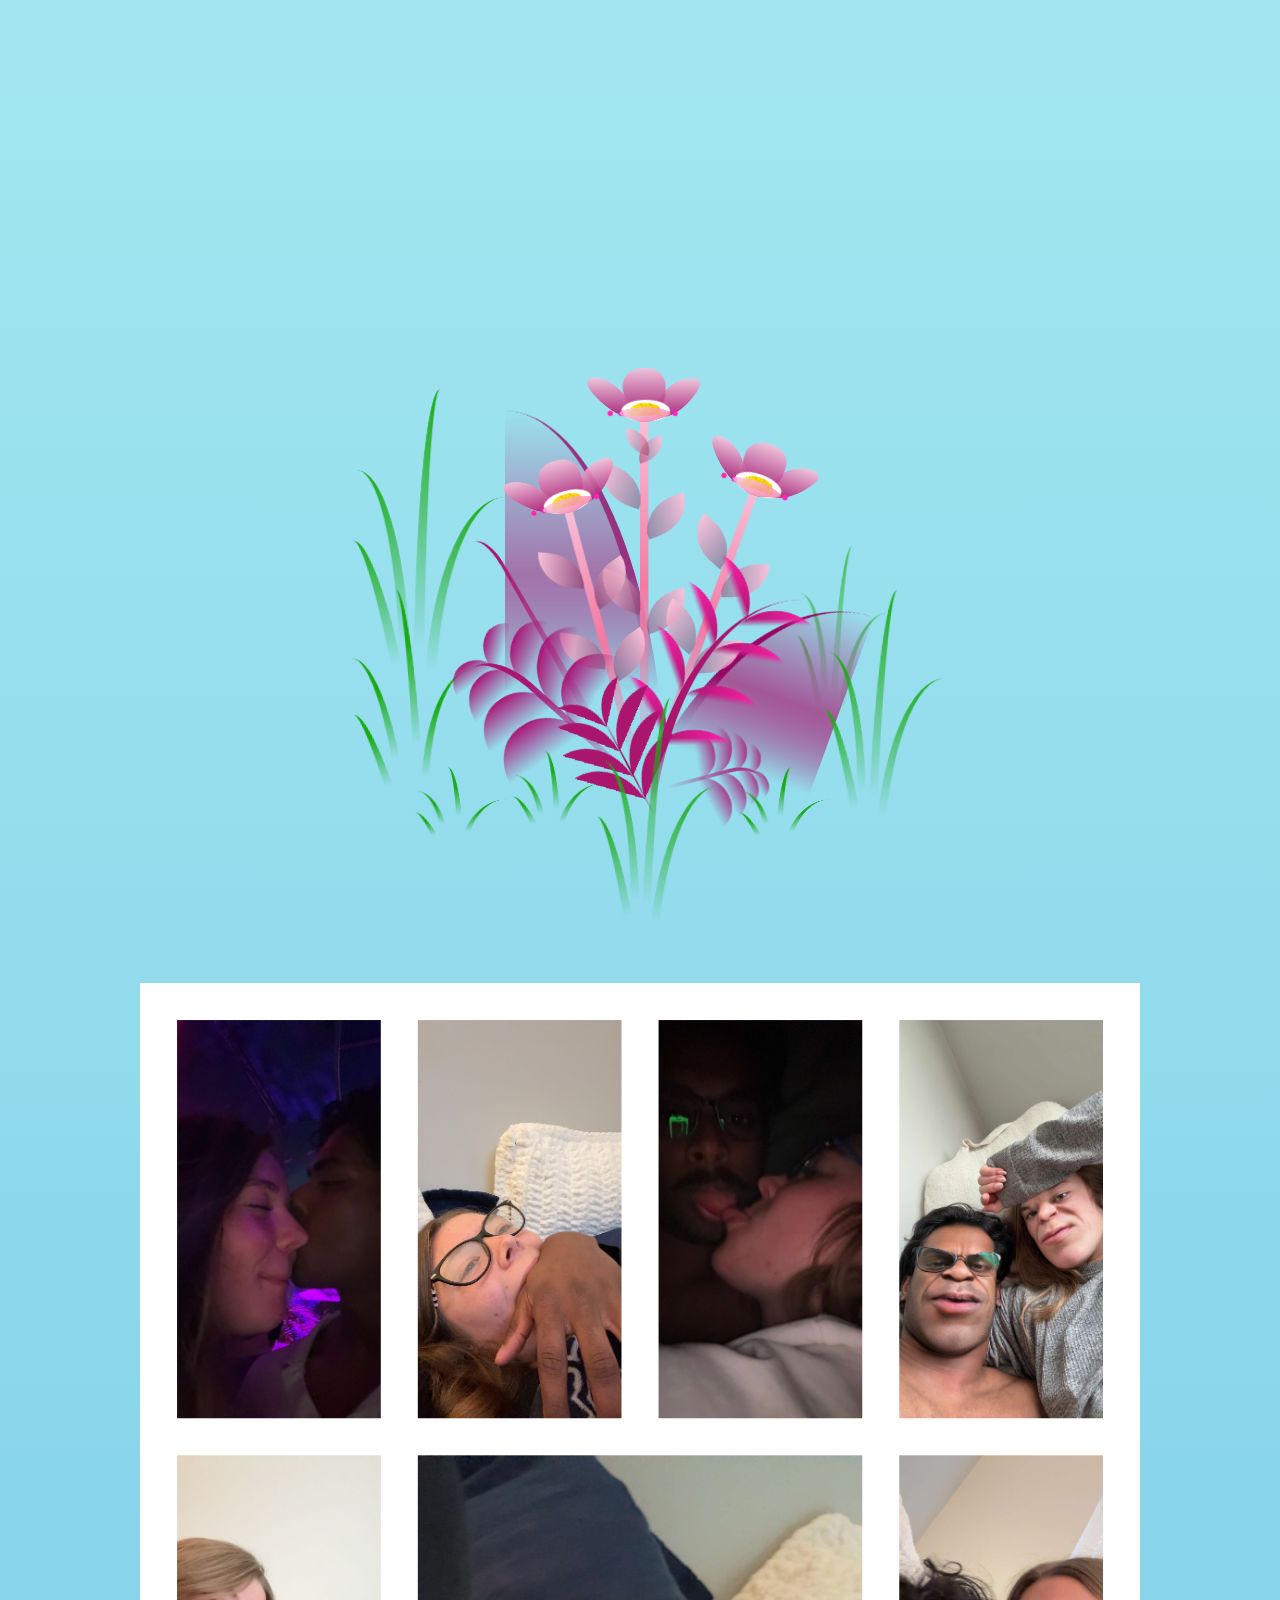
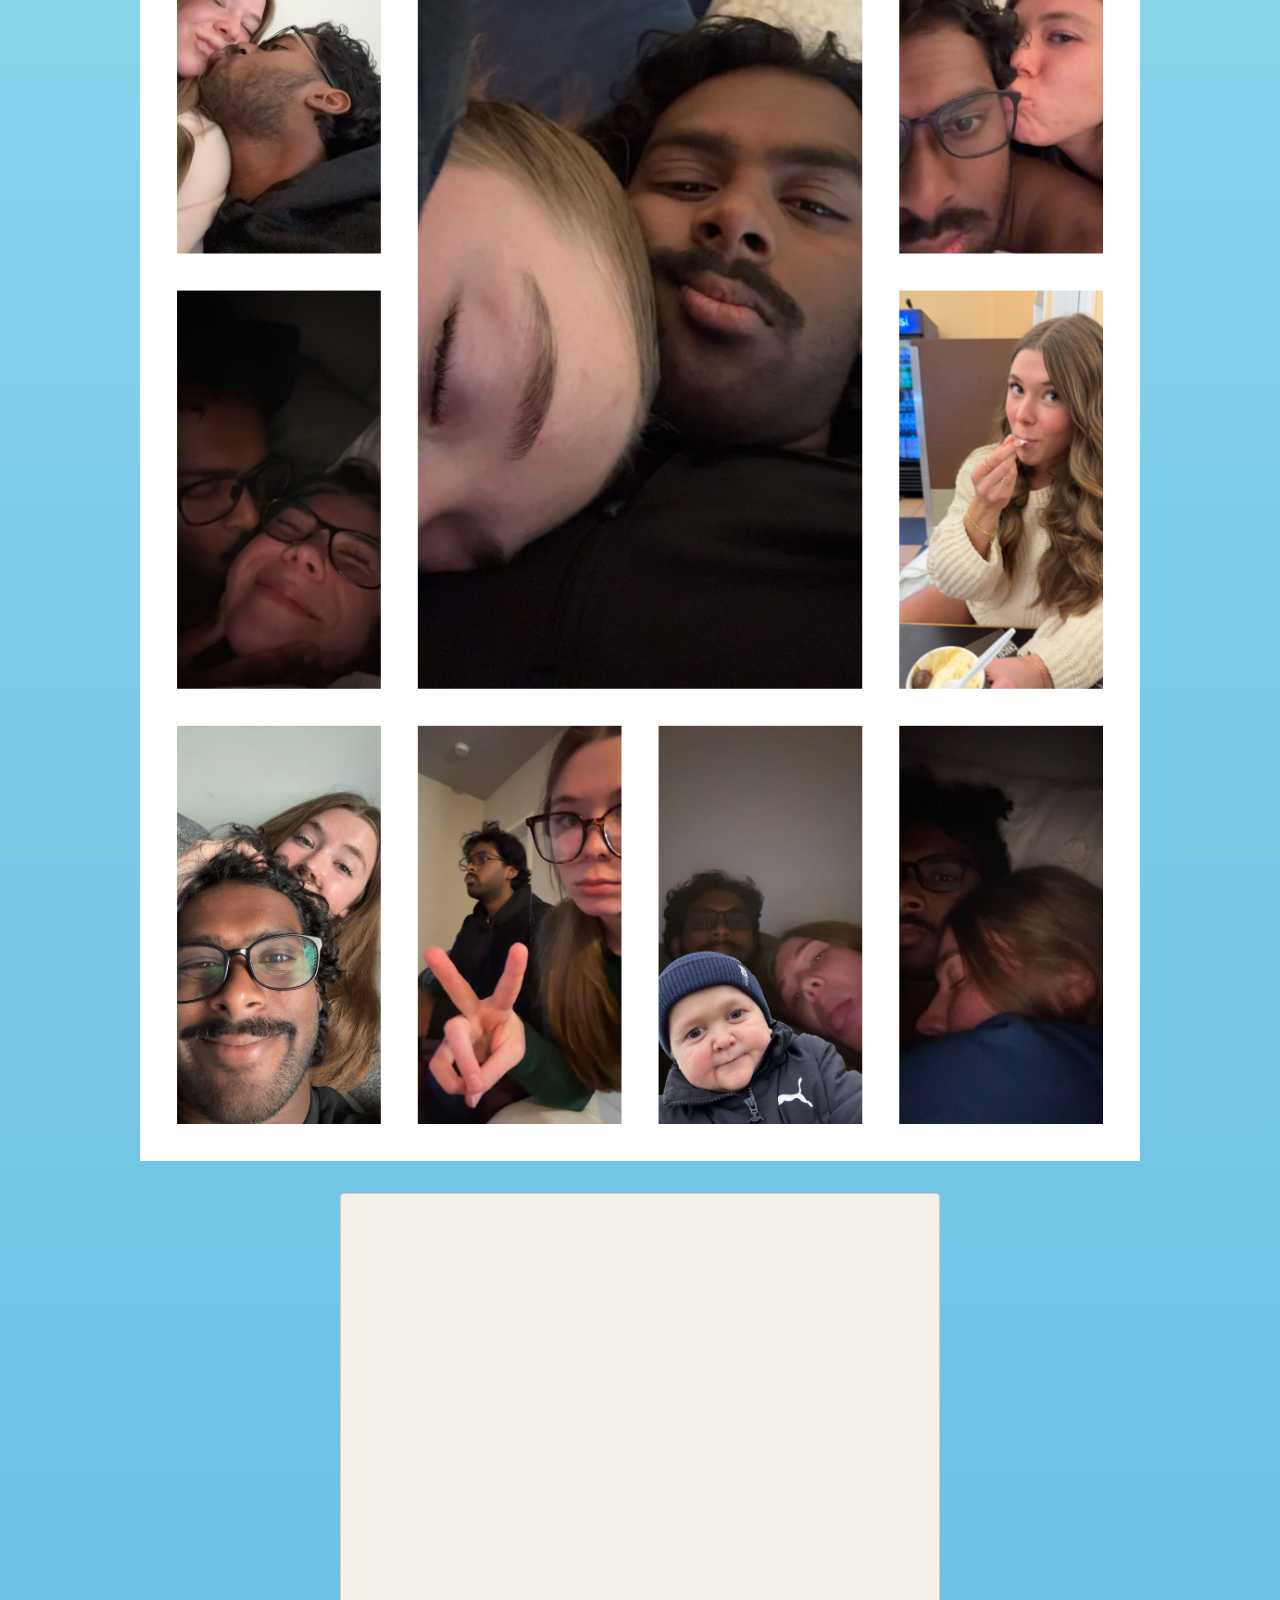
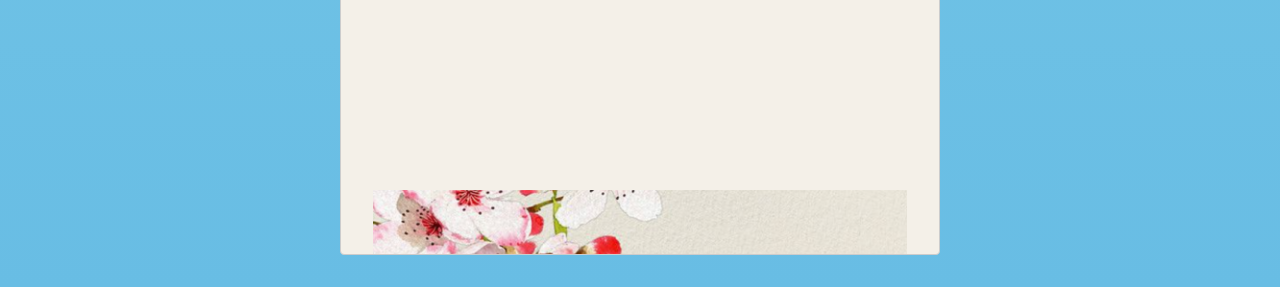
<file: index.html>
<!DOCTYPE html>
<html lang="en">
<head>
    <meta charset="UTF-8">
    <meta http-equiv="X-UA-Compatible" content="IE=edge">
    <meta name="viewport" content="width=device-width, initial-scale=1.0">
    <link rel="stylesheet" href="style.css">
    <script src="main.js" type="text/javascript"></script><title>Flowers</title>
</head>
    
<body class="not-loaded">
    <div class="message">Happy 6 Months Bubs</div>
    <div class="night"></div>
    <div class="flowers">
      <div class="flower flower--1">
        <div class="flower__leafs flower__leafs--1">
          <div class="flower__leaf flower__leaf--1"></div>
          <div class="flower__leaf flower__leaf--2"></div>
          <div class="flower__leaf flower__leaf--3"></div>
          <div class="flower__leaf flower__leaf--4"></div>
          <div class="flower__white-circle"></div>
  
          <div class="flower__light flower__light--1"></div>
          <div class="flower__light flower__light--2"></div>
          <div class="flower__light flower__light--3"></div>
          <div class="flower__light flower__light--4"></div>
          <div class="flower__light flower__light--5"></div>
          <div class="flower__light flower__light--6"></div>
          <div class="flower__light flower__light--7"></div>
          <div class="flower__light flower__light--8"></div>
  
        </div>
        <div class="flower__line">
          <div class="flower__line__leaf flower__line__leaf--1"></div>
          <div class="flower__line__leaf flower__line__leaf--2"></div>
          <div class="flower__line__leaf flower__line__leaf--3"></div>
          <div class="flower__line__leaf flower__line__leaf--4"></div>
          <div class="flower__line__leaf flower__line__leaf--5"></div>
          <div class="flower__line__leaf flower__line__leaf--6"></div>
        </div>
      </div>
  
      <div class="flower flower--2">
        <div class="flower__leafs flower__leafs--2">
          <div class="flower__leaf flower__leaf--1"></div>
          <div class="flower__leaf flower__leaf--2"></div>
          <div class="flower__leaf flower__leaf--3"></div>
          <div class="flower__leaf flower__leaf--4"></div>
          <div class="flower__white-circle"></div>
  
          <div class="flower__light flower__light--1"></div>
          <div class="flower__light flower__light--2"></div>
          <div class="flower__light flower__light--3"></div>
          <div class="flower__light flower__light--4"></div>
          <div class="flower__light flower__light--5"></div>
          <div class="flower__light flower__light--6"></div>
          <div class="flower__light flower__light--7"></div>
          <div class="flower__light flower__light--8"></div>
  
        </div>
        <div class="flower__line">
          <div class="flower__line__leaf flower__line__leaf--1"></div>
          <div class="flower__line__leaf flower__line__leaf--2"></div>
          <div class="flower__line__leaf flower__line__leaf--3"></div>
          <div class="flower__line__leaf flower__line__leaf--4"></div>
        </div>
      </div>
  
      <div class="flower flower--3">
        <div class="flower__leafs flower__leafs--3">
          <div class="flower__leaf flower__leaf--1"></div>
          <div class="flower__leaf flower__leaf--2"></div>
          <div class="flower__leaf flower__leaf--3"></div>
          <div class="flower__leaf flower__leaf--4"></div>
          <div class="flower__white-circle"></div>
  
          <div class="flower__light flower__light--1"></div>
          <div class="flower__light flower__light--2"></div>
          <div class="flower__light flower__light--3"></div>
          <div class="flower__light flower__light--4"></div>
          <div class="flower__light flower__light--5"></div>
          <div class="flower__light flower__light--6"></div>
          <div class="flower__light flower__light--7"></div>
          <div class="flower__light flower__light--8"></div>
  
        </div>
        <div class="flower__line">
          <div class="flower__line__leaf flower__line__leaf--1"></div>
          <div class="flower__line__leaf flower__line__leaf--2"></div>
          <div class="flower__line__leaf flower__line__leaf--3"></div>
          <div class="flower__line__leaf flower__line__leaf--4"></div>
        </div>
      </div>
  
      <div class="grow-ans" style="--d:1.2s">
        <div class="flower__g-long">
          <div class="flower__g-long__top"></div>
          <div class="flower__g-long__bottom"></div>
        </div>
      </div>
  
      <div class="growing-grass">
        <div class="flower__grass flower__grass--1">
          <div class="flower__grass--top"></div>
          <div class="flower__grass--bottom"></div>
          <div class="flower__grass__leaf flower__grass__leaf--1"></div>
          <div class="flower__grass__leaf flower__grass__leaf--2"></div>
          <div class="flower__grass__leaf flower__grass__leaf--3"></div>
          <div class="flower__grass__leaf flower__grass__leaf--4"></div>
          <div class="flower__grass__leaf flower__grass__leaf--5"></div>
          <div class="flower__grass__leaf flower__grass__leaf--6"></div>
          <div class="flower__grass__leaf flower__grass__leaf--7"></div>
          <div class="flower__grass__leaf flower__grass__leaf--8"></div>
          <div class="flower__grass__overlay"></div>
        </div>
      </div>
  
      <div class="growing-grass">
        <div class="flower__grass flower__grass--2">
          <div class="flower__grass--top"></div>
          <div class="flower__grass--bottom"></div>
          <div class="flower__grass__leaf flower__grass__leaf--1"></div>
          <div class="flower__grass__leaf flower__grass__leaf--2"></div>
          <div class="flower__grass__leaf flower__grass__leaf--3"></div>
          <div class="flower__grass__leaf flower__grass__leaf--4"></div>
          <div class="flower__grass__leaf flower__grass__leaf--5"></div>
          <div class="flower__grass__leaf flower__grass__leaf--6"></div>
          <div class="flower__grass__leaf flower__grass__leaf--7"></div>
          <div class="flower__grass__leaf flower__grass__leaf--8"></div>
          <div class="flower__grass__overlay"></div>
        </div>
      </div>
  
      <div class="grow-ans" style="--d:2.4s">
        <div class="flower__g-right flower__g-right--1">
          <div class="leaf"></div>
        </div>
      </div>
  
      <div class="grow-ans" style="--d:2.8s">
        <div class="flower__g-right flower__g-right--2">
          <div class="leaf"></div>
        </div>
      </div>
  
      <div class="grow-ans" style="--d:2.8s">
        <div class="flower__g-front">
          <div class="flower__g-front__leaf-wrapper flower__g-front__leaf-wrapper--1">
            <div class="flower__g-front__leaf"></div>
          </div>
          <div class="flower__g-front__leaf-wrapper flower__g-front__leaf-wrapper--2">
            <div class="flower__g-front__leaf"></div>
          </div>
          <div class="flower__g-front__leaf-wrapper flower__g-front__leaf-wrapper--3">
            <div class="flower__g-front__leaf"></div>
          </div>
          <div class="flower__g-front__leaf-wrapper flower__g-front__leaf-wrapper--4">
            <div class="flower__g-front__leaf"></div>
          </div>
          <div class="flower__g-front__leaf-wrapper flower__g-front__leaf-wrapper--5">
            <div class="flower__g-front__leaf"></div>
          </div>
          <div class="flower__g-front__leaf-wrapper flower__g-front__leaf-wrapper--6">
            <div class="flower__g-front__leaf"></div>
          </div>
          <div class="flower__g-front__leaf-wrapper flower__g-front__leaf-wrapper--7">
            <div class="flower__g-front__leaf"></div>
          </div>
          <div class="flower__g-front__leaf-wrapper flower__g-front__leaf-wrapper--8">
            <div class="flower__g-front__leaf"></div>
          </div>
          <div class="flower__g-front__line"></div>
        </div>
      </div>
  
      <div class="grow-ans" style="--d:3.2s">
        <div class="flower__g-fr">
          <div class="leaf"></div>
          <div class="flower__g-fr__leaf flower__g-fr__leaf--1"></div>
          <div class="flower__g-fr__leaf flower__g-fr__leaf--2"></div>
          <div class="flower__g-fr__leaf flower__g-fr__leaf--3"></div>
          <div class="flower__g-fr__leaf flower__g-fr__leaf--4"></div>
          <div class="flower__g-fr__leaf flower__g-fr__leaf--5"></div>
          <div class="flower__g-fr__leaf flower__g-fr__leaf--6"></div>
          <div class="flower__g-fr__leaf flower__g-fr__leaf--7"></div>
          <div class="flower__g-fr__leaf flower__g-fr__leaf--8"></div>
        </div>
      </div>
  
      <div class="long-g long-g--0">
        <div class="grow-ans" style="--d:3s">
          <div class="leaf leaf--0"></div>
        </div>
        <div class="grow-ans" style="--d:2.2s">
          <div class="leaf leaf--1"></div>
        </div>
        <div class="grow-ans" style="--d:3.4s">
          <div class="leaf leaf--2"></div>
        </div>
        <div class="grow-ans" style="--d:3.6s">
          <div class="leaf leaf--3"></div>
        </div>
      </div>
  
      <div class="long-g long-g--1">
        <div class="grow-ans" style="--d:3.6s">
          <div class="leaf leaf--0"></div>
        </div>
        <div class="grow-ans" style="--d:3.8s">
          <div class="leaf leaf--1"></div>
        </div>
        <div class="grow-ans" style="--d:4s">
          <div class="leaf leaf--2"></div>
        </div>
        <div class="grow-ans" style="--d:4.2s">
          <div class="leaf leaf--3"></div>
        </div>
      </div>
  
      <div class="long-g long-g--2">
        <div class="grow-ans" style="--d:4s">
          <div class="leaf leaf--0"></div>
        </div>
        <div class="grow-ans" style="--d:4.2s">
          <div class="leaf leaf--1"></div>
        </div>
        <div class="grow-ans" style="--d:4.4s">
          <div class="leaf leaf--2"></div>
        </div>
        <div class="grow-ans" style="--d:4.6s">
          <div class="leaf leaf--3"></div>
        </div>
      </div>
  
      <div class="long-g long-g--3">
        <div class="grow-ans" style="--d:4s">
          <div class="leaf leaf--0"></div>
        </div>
        <div class="grow-ans" style="--d:4.2s">
          <div class="leaf leaf--1"></div>
        </div>
        <div class="grow-ans" style="--d:3s">
          <div class="leaf leaf--2"></div>
        </div>
        <div class="grow-ans" style="--d:3.6s">
          <div class="leaf leaf--3"></div>
        </div>
      </div>
  
      <div class="long-g long-g--4">
        <div class="grow-ans" style="--d:4s">
          <div class="leaf leaf--0"></div>
        </div>
        <div class="grow-ans" style="--d:4.2s">
          <div class="leaf leaf--1"></div>
        </div>
        <div class="grow-ans" style="--d:3s">
          <div class="leaf leaf--2"></div>
        </div>
        <div class="grow-ans" style="--d:3.6s">
          <div class="leaf leaf--3"></div>
        </div>
      </div>
  
      <div class="long-g long-g--5">
        <div class="grow-ans" style="--d:4s">
          <div class="leaf leaf--0"></div>
        </div>
        <div class="grow-ans" style="--d:4.2s">
          <div class="leaf leaf--1"></div>
        </div>
        <div class="grow-ans" style="--d:3s">
          <div class="leaf leaf--2"></div>
        </div>
        <div class="grow-ans" style="--d:3.6s">
          <div class="leaf leaf--3"></div>
        </div>
      </div>
  
      <div class="long-g long-g--6">
        <div class="grow-ans" style="--d:4.2s">
          <div class="leaf leaf--0"></div>
        </div>
        <div class="grow-ans" style="--d:4.4s">
          <div class="leaf leaf--1"></div>
        </div>
        <div class="grow-ans" style="--d:4.6s">
          <div class="leaf leaf--2"></div>
        </div>
        <div class="grow-ans" style="--d:4.8s">
          <div class="leaf leaf--3"></div>
        </div>
      </div>
  
      <div class="long-g long-g--7">
        <div class="grow-ans" style="--d:3s">
          <div class="leaf leaf--0"></div>
        </div>
        <div class="grow-ans" style="--d:3.2s">
          <div class="leaf leaf--1"></div>
        </div>
        <div class="grow-ans" style="--d:3.5s">
          <div class="leaf leaf--2"></div>
        </div>
        <div class="grow-ans" style="--d:3.6s">
          <div class="leaf leaf--3"></div>
        </div>
      </div>
    </div>
    <div class="collage">
  <img src="photo-collage.png" alt="Collage">
</div>
<div class="envelope">
  <div class="envelope__flap"></div>
  <div class="envelope__body">
    <img class="card" src="happy-6-month.png" alt="Happy 6 Months Card">
  </div>
</div>
  <script>
    document.querySelectorAll('.envelope').forEach(env => {
      env.addEventListener('click', () => {
        env.classList.toggle('is-open');
      });
    });
  </script>
</body>
</html>
</file>
<file: style.css>
@charset "UTF-8";
@import url("https://fonts.googleapis.com/css2?family=MonteCarlo&display=swap");
*,
*::after,
*::before {
  padding: 0;
  margin: 0;
  box-sizing: border-box;
}

:root {
  --dark-color: #aa156e;
}

body {
  display: flex;
  align-items: center; /* change from flex-end to center */
  justify-content: center;
  min-height: 100vh;
  background: linear-gradient(to bottom, #a2e7f0, #68bde4);
  overflow-x: hidden;
  overflow-y: auto;
  flex-direction: column;
  padding: 0;
}

.collage {
  width: 100%;
  display: flex;
  justify-content: center;
  margin-top: 90vh;
}

.collage img {
  width: 80%;
  max-width: 1000px;
  display: block;
}

.message {
  font-family: "MonteCarlo", cursive;
  font-size: 4rem;
  color: rgb(255, 255, 255);
  text-align: center;
  margin: 2rem 0;
  /* remove the old fade: */
  animation: none;
  opacity: 1;
  /* add your bloom-in base state: */
  transform-origin: center center;
  opacity: 0;
  transform: scale(0);
  filter: blur(10px);
  /* then fire the bloomIn animation: */
  animation: bloomIn 2s ease-out forwards 0.5s;
}

/* put this *after* your .message block (near the bottom of your SCSS) */
@keyframes bloomIn {
  0% {
    transform: scale(0);
    opacity: 0;
    filter: blur(10px);
  }
  60% {
    /* pop into view */
    opacity: 1;
  }
  100% {
    transform: scale(1);
    opacity: 1;
    filter: blur(0);
  }
}
@keyframes fadeIn {
  to {
    opacity: 1;
  }
}
.night {
  position: fixed;
  left: 50%;
  top: 0;
  transform: translateX(-50%);
  width: 100%;
  height: 100%;
  filter: blur(0.1vmin);
}

.flowers {
  transform: scale(0.6) translateY(125vh);
}

.flower {
  position: absolute;
  bottom: 10vmin;
  transform-origin: bottom center;
  z-index: 10;
  --fl-speed: 0.8s;
}
.flower--1 {
  animation: moving-flower-1 4s linear infinite;
}
.flower--1 .flower__line {
  height: 70vmin;
  animation-delay: 0.3s;
}
.flower--1 .flower__line__leaf--1 {
  animation: blooming-leaf-right var(--fl-speed) 1.6s backwards;
}
.flower--1 .flower__line__leaf--2 {
  animation: blooming-leaf-right var(--fl-speed) 1.4s backwards;
}
.flower--1 .flower__line__leaf--3 {
  animation: blooming-leaf-left var(--fl-speed) 1.2s backwards;
}
.flower--1 .flower__line__leaf--4 {
  animation: blooming-leaf-left var(--fl-speed) 1s backwards;
}
.flower--1 .flower__line__leaf--5 {
  animation: blooming-leaf-right var(--fl-speed) 1.8s backwards;
}
.flower--1 .flower__line__leaf--6 {
  animation: blooming-leaf-left var(--fl-speed) 2s backwards;
}
.flower--2 {
  left: 50%;
  transform: rotate(20deg);
  animation: moving-flower-2 4s linear infinite;
}
.flower--2 .flower__line {
  height: 60vmin;
  animation-delay: 0.6s;
}
.flower--2 .flower__line__leaf--1 {
  animation: blooming-leaf-right var(--fl-speed) 1.9s backwards;
}
.flower--2 .flower__line__leaf--2 {
  animation: blooming-leaf-right var(--fl-speed) 1.7s backwards;
}
.flower--2 .flower__line__leaf--3 {
  animation: blooming-leaf-left var(--fl-speed) 1.5s backwards;
}
.flower--2 .flower__line__leaf--4 {
  animation: blooming-leaf-left var(--fl-speed) 1.3s backwards;
}
.flower--3 {
  left: 50%;
  transform: rotate(-15deg);
  animation: moving-flower-3 4s linear infinite;
}
.flower--3 .flower__line {
  animation-delay: 0.9s;
}
.flower--3 .flower__line__leaf--1 {
  animation: blooming-leaf-right var(--fl-speed) 2.5s backwards;
}
.flower--3 .flower__line__leaf--2 {
  animation: blooming-leaf-right var(--fl-speed) 2.3s backwards;
}
.flower--3 .flower__line__leaf--3 {
  animation: blooming-leaf-left var(--fl-speed) 2.1s backwards;
}
.flower--3 .flower__line__leaf--4 {
  animation: blooming-leaf-left var(--fl-speed) 1.9s backwards;
}
.flower__leafs {
  position: relative;
  animation: blooming-flower 2s backwards;
}
.flower__leafs--1 {
  animation-delay: 1.1s;
}
.flower__leafs--2 {
  animation-delay: 1.4s;
}
.flower__leafs--3 {
  animation-delay: 1.7s;
}
.flower__leafs::after {
  display: none !important;
}
.flower__leaf {
  position: absolute;
  bottom: 0;
  left: 50%;
  width: 8vmin;
  height: 11vmin;
  border-radius: 51% 49% 47% 53%/44% 45% 55% 69%;
  background-color: #f7c1d9;
  background-image: linear-gradient(to top, #aa156e, #f7c1d9);
  transform-origin: bottom center;
  opacity: 0.9;
  box-shadow: inset 0 0 2vmin rgba(255, 255, 255, 0.5);
}
.flower__leaf--1 {
  transform: translate(-10%, 1%) rotateY(40deg) rotateX(-50deg);
}
.flower__leaf--2 {
  transform: translate(-50%, -4%) rotateX(40deg);
}
.flower__leaf--3 {
  transform: translate(-90%, 0%) rotateY(45deg) rotateX(50deg);
}
.flower__leaf--4 {
  width: 8vmin;
  height: 8vmin;
  transform-origin: bottom left;
  border-radius: 4vmin 10vmin 4vmin 4vmin;
  transform: translate(0%, 18%) rotateX(70deg) rotate(-43deg);
  background-image: linear-gradient(to top, #f47aa3, #f7c1d9);
  z-index: 1;
  opacity: 0.8;
}
.flower__white-circle {
  position: absolute;
  left: -3.5vmin;
  top: -3vmin;
  width: 9vmin;
  height: 4vmin;
  border-radius: 50%;
  background-color: #fff;
}
.flower__white-circle::after {
  content: "";
  position: absolute;
  left: 50%;
  top: 45%;
  transform: translate(-50%, -50%);
  width: 60%;
  height: 60%;
  border-radius: inherit;
  background-image: repeating-linear-gradient(300deg, rgba(0, 0, 0, 0.03) 0px, rgba(0, 0, 0, 0.03) 1px, transparent 1px, transparent 12px), repeating-linear-gradient(45deg, rgba(0, 0, 0, 0.03) 0px, rgba(0, 0, 0, 0.03) 1px, transparent 1px, transparent 12px), repeating-linear-gradient(67.5deg, rgba(0, 0, 0, 0.03) 0px, rgba(0, 0, 0, 0.03) 1px, transparent 1px, transparent 12px), repeating-linear-gradient(135deg, rgba(0, 0, 0, 0.03) 0px, rgba(0, 0, 0, 0.03) 1px, transparent 1px, transparent 12px), repeating-linear-gradient(45deg, rgba(0, 0, 0, 0.03) 0px, rgba(0, 0, 0, 0.03) 1px, transparent 1px, transparent 12px), repeating-linear-gradient(112.5deg, rgba(0, 0, 0, 0.03) 0px, rgba(0, 0, 0, 0.03) 1px, transparent 1px, transparent 12px), repeating-linear-gradient(112.5deg, rgba(0, 0, 0, 0.03) 0px, rgba(0, 0, 0, 0.03) 1px, transparent 1px, transparent 12px), repeating-linear-gradient(45deg, rgba(0, 0, 0, 0.03) 0px, rgba(0, 0, 0, 0.03) 1px, transparent 1px, transparent 12px), repeating-linear-gradient(22.5deg, rgba(0, 0, 0, 0.03) 0px, rgba(0, 0, 0, 0.03) 1px, transparent 1px, transparent 12px), repeating-linear-gradient(45deg, rgba(0, 0, 0, 0.03) 0px, rgba(0, 0, 0, 0.03) 1px, transparent 1px, transparent 12px), repeating-linear-gradient(22.5deg, rgba(0, 0, 0, 0.03) 0px, rgba(0, 0, 0, 0.03) 1px, transparent 1px, transparent 12px), repeating-linear-gradient(135deg, rgba(0, 0, 0, 0.03) 0px, rgba(0, 0, 0, 0.03) 1px, transparent 1px, transparent 12px), repeating-linear-gradient(157.5deg, rgba(0, 0, 0, 0.03) 0px, rgba(0, 0, 0, 0.03) 1px, transparent 1px, transparent 12px), repeating-linear-gradient(67.5deg, rgba(0, 0, 0, 0.03) 0px, rgba(0, 0, 0, 0.03) 1px, transparent 1px, transparent 12px), repeating-linear-gradient(67.5deg, rgba(0, 0, 0, 0.03) 0px, rgba(0, 0, 0, 0.03) 1px, transparent 1px, transparent 12px), linear-gradient(90deg, rgb(255, 235, 18), rgb(255, 206, 0));
}
.flower__line {
  height: 55vmin;
  width: 1.5vmin;
  background-image: linear-gradient(to top, transparent 10%, #f47aa3, #f7c1d9);
  box-shadow: none;
  animation: grow-flower-tree 4s backwards;
}
.flower__line__leaf {
  --w: 7vmin;
  --h: calc(var(--w) + 2vmin);
  position: absolute;
  top: 20%;
  left: 90%;
  width: var(--w);
  height: var(--h);
  border-top-right-radius: var(--h);
  border-bottom-left-radius: var(--h);
  background-image: linear-gradient(to top, rgba(122, 20, 68, 0.4), #f7c1d9);
}
.flower__line__leaf--1 {
  transform: rotate(70deg) rotateY(30deg);
}
.flower__line__leaf--2 {
  top: 45%;
  transform: rotate(70deg) rotateY(30deg);
}
.flower__line__leaf--3, .flower__line__leaf--4, .flower__line__leaf--6 {
  border-top-right-radius: 0;
  border-bottom-left-radius: 0;
  border-top-left-radius: var(--h);
  border-bottom-right-radius: var(--h);
  left: -460%;
  top: 12%;
  transform: rotate(-70deg) rotateY(30deg);
}
.flower__line__leaf--4 {
  top: 40%;
}
.flower__line__leaf--5 {
  top: 0;
  transform-origin: left;
  transform: rotate(70deg) rotateY(30deg) scale(0.6);
}
.flower__line__leaf--6 {
  top: -2%;
  left: -450%;
  transform-origin: right;
  transform: rotate(-70deg) rotateY(30deg) scale(0.6);
}
.flower__light {
  position: absolute;
  bottom: 0vmin;
  width: 1vmin;
  height: 1vmin;
  background-color: rgb(255, 251, 0);
  border-radius: 50%;
  filter: blur(0.2vmin);
  animation: light-ans 4s linear infinite backwards;
}
.flower__light:nth-child(odd) {
  background-color: #ff23bd;
}
.flower__light--1 {
  left: -2vmin;
  animation-delay: 1s;
}
.flower__light--2 {
  left: 3vmin;
  animation-delay: 0.5s;
}
.flower__light--3 {
  left: -6vmin;
  animation-delay: 0.3s;
}
.flower__light--4 {
  left: 6vmin;
  animation-delay: 0.9s;
}
.flower__light--5 {
  left: -1vmin;
  animation-delay: 1.5s;
}
.flower__light--6 {
  left: -4vmin;
  animation-delay: 3s;
}
.flower__light--7 {
  left: 3vmin;
  animation-delay: 2s;
}
.flower__light--8 {
  left: -6vmin;
  animation-delay: 3.5s;
}
.flower__grass {
  --c: #aa1576;
  --line-w: 1.5vmin;
  position: absolute;
  bottom: 12vmin;
  left: -7vmin;
  display: flex;
  flex-direction: column;
  align-items: flex-end;
  z-index: 20;
  transform-origin: bottom center;
  transform: rotate(-48deg) rotateY(40deg);
}
.flower__grass--1 {
  animation: moving-grass 2s linear infinite;
}
.flower__grass--2 {
  left: 2vmin;
  bottom: 10vmin;
  transform: scale(0.5) rotate(75deg) rotateX(10deg) rotateY(-200deg);
  opacity: 0.8;
  z-index: 0;
  animation: moving-grass--2 1.5s linear infinite;
}
.flower__grass--top {
  width: 7vmin;
  height: 10vmin;
  border-top-right-radius: 100%;
  border-right: var(--line-w) solid var(--c);
  transform-origin: bottom center;
  transform: rotate(-2deg);
}
.flower__grass--bottom {
  margin-top: -2px;
  width: var(--line-w);
  height: 25vmin;
  background-image: linear-gradient(to top, transparent, var(--c));
}
.flower__grass__leaf {
  --size: 10vmin;
  position: absolute;
  width: calc(var(--size) * 2.1);
  height: var(--size);
  border-top-left-radius: var(--size);
  border-top-right-radius: var(--size);
  background-image: linear-gradient(to top, transparent, transparent 30%, var(--c));
  z-index: 100;
}
.flower__grass__leaf--1 {
  top: -6%;
  left: 30%;
  --size: 6vmin;
  transform: rotate(-20deg);
  animation: growing-grass-ans--1 2s 2.6s backwards;
}
@keyframes growing-grass-ans--1 {
  0% {
    transform-origin: bottom left;
    transform: rotate(-20deg) scale(0);
  }
}
.flower__grass__leaf--2 {
  top: -5%;
  left: -110%;
  --size: 6vmin;
  transform: rotate(10deg);
  animation: growing-grass-ans--2 2s 2.4s linear backwards;
}
@keyframes growing-grass-ans--2 {
  0% {
    transform-origin: bottom right;
    transform: rotate(10deg) scale(0);
  }
}
.flower__grass__leaf--3 {
  top: 5%;
  left: 60%;
  --size: 8vmin;
  transform: rotate(-18deg) rotateX(-20deg);
  animation: growing-grass-ans--3 2s 2.2s linear backwards;
}
@keyframes growing-grass-ans--3 {
  0% {
    transform-origin: bottom left;
    transform: rotate(-18deg) rotateX(-20deg) scale(0);
  }
}
.flower__grass__leaf--4 {
  top: 6%;
  left: -135%;
  --size: 8vmin;
  transform: rotate(2deg);
  animation: growing-grass-ans--4 2s 2s linear backwards;
}
@keyframes growing-grass-ans--4 {
  0% {
    transform-origin: bottom right;
    transform: rotate(2deg) scale(0);
  }
}
.flower__grass__leaf--5 {
  top: 20%;
  left: 60%;
  --size: 10vmin;
  transform: rotate(-24deg) rotateX(-20deg);
  animation: growing-grass-ans--5 2s 1.8s linear backwards;
}
@keyframes growing-grass-ans--5 {
  0% {
    transform-origin: bottom left;
    transform: rotate(-24deg) rotateX(-20deg) scale(0);
  }
}
.flower__grass__leaf--6 {
  top: 22%;
  left: -180%;
  --size: 10vmin;
  transform: rotate(10deg);
  animation: growing-grass-ans--6 2s 1.6s linear backwards;
}
@keyframes growing-grass-ans--6 {
  0% {
    transform-origin: bottom right;
    transform: rotate(10deg) scale(0);
  }
}
.flower__grass__leaf--7 {
  top: 39%;
  left: 70%;
  --size: 10vmin;
  transform: rotate(-10deg);
  animation: growing-grass-ans--7 2s 1.4s linear backwards;
}
@keyframes growing-grass-ans--7 {
  0% {
    transform-origin: bottom left;
    transform: rotate(-10deg) scale(0);
  }
}
.flower__grass__leaf--8 {
  top: 40%;
  left: -215%;
  --size: 11vmin;
  transform: rotate(10deg);
  animation: growing-grass-ans--8 2s 1.2s linear backwards;
}
@keyframes growing-grass-ans--8 {
  0% {
    transform-origin: bottom right;
    transform: rotate(10deg) scale(0);
  }
}
.flower__grass__overlay {
  display: none;
}
.flower__g-long {
  --w: 2vmin;
  --h: 6vmin;
  --c: #aa1571;
  position: absolute;
  bottom: 10vmin;
  left: -3vmin;
  transform-origin: bottom center;
  transform: rotate(-30deg) rotateY(-20deg);
  display: flex;
  flex-direction: column;
  align-items: flex-end;
  animation: flower-g-long-ans 3s linear infinite;
}
@keyframes flower-g-long-ans {
  0%, 100% {
    transform: rotate(-30deg) rotateY(-20deg);
  }
  50% {
    transform: rotate(-32deg) rotateY(-20deg);
  }
}
.flower__g-long__top {
  top: calc(var(--h) * -1);
  width: calc(var(--w) + 1vmin);
  height: var(--h);
  border-top-right-radius: 100%;
  border-right: 0.7vmin solid var(--c);
  transform: translate(-0.7vmin, 1vmin);
}
.flower__g-long__bottom {
  width: var(--w);
  height: 50vmin;
  transform-origin: bottom center;
  background-image: linear-gradient(to top, transparent 30%, var(--c));
  box-shadow: inset 0 0 2px rgba(0, 0, 0, 0.5);
  -webkit-clip-path: polygon(35% 0, 65% 1%, 100% 100%, 0% 100%);
          clip-path: polygon(35% 0, 65% 1%, 100% 100%, 0% 100%);
}
.flower__g-right {
  position: absolute;
  bottom: 6vmin;
  left: -2vmin;
  transform-origin: bottom left;
  transform: rotate(20deg);
}
.flower__g-right .leaf {
  width: 30vmin;
  height: 50vmin;
  border-top-left-radius: 100%;
  border-left: 2vmin solid #970765;
  background-image: linear-gradient(to bottom, transparent, var(--dark-color) 60%);
  -webkit-mask-image: linear-gradient(to top, transparent 30%, #970762 60%);
}
.flower__g-right--1 {
  animation: flower-g-right-ans 2.5s linear infinite;
}
.flower__g-right--2 {
  left: 5vmin;
  transform: rotateY(-180deg);
  animation: flower-g-right-ans--2 3s linear infinite;
}
.flower__g-right--2 .leaf {
  height: 75vmin;
  filter: blur(0.3vmin);
  opacity: 0.8;
}
@keyframes flower-g-right-ans {
  0%, 100% {
    transform: rotate(20deg);
  }
  50% {
    transform: rotate(24deg) rotateX(-20deg);
  }
}
@keyframes flower-g-right-ans--2 {
  0%, 100% {
    transform: rotateY(-180deg) rotate(0deg) rotateX(-20deg);
  }
  50% {
    transform: rotateY(-180deg) rotate(6deg) rotateX(-20deg);
  }
}
.flower__g-front {
  position: absolute;
  bottom: 6vmin;
  left: 2.5vmin;
  z-index: 100;
  transform-origin: bottom center;
  transform: rotate(-28deg) rotateY(30deg) scale(1.04);
  animation: flower__g-front-ans 2s linear infinite;
}
@keyframes flower__g-front-ans {
  0%, 100% {
    transform: rotate(-28deg) rotateY(30deg) scale(1.04);
  }
  50% {
    transform: rotate(-35deg) rotateY(40deg) scale(1.04);
  }
}
.flower__g-front__line {
  width: 0.3vmin;
  height: 20vmin;
  background-image: linear-gradient(to top, transparent, #97074a, transparent 100%);
  position: relative;
}
.flower__g-front__leaf-wrapper {
  position: absolute;
  top: 0;
  left: 0;
  transform-origin: bottom left;
  transform: rotate(10deg);
}
.flower__g-front__leaf-wrapper:nth-child(even) {
  left: 0vmin;
  transform: rotateY(-180deg) rotate(5deg);
  animation: flower__g-front__leaf-left-ans 1s ease-in backwards;
}
.flower__g-front__leaf-wrapper:nth-child(odd) {
  animation: flower__g-front__leaf-ans 1s ease-in backwards;
}
.flower__g-front__leaf-wrapper--1 {
  top: -8vmin;
  transform: scale(0.7);
  animation: flower__g-front__leaf-ans 1s 5.5s ease-in backwards !important;
}
.flower__g-front__leaf-wrapper--2 {
  top: -8vmin;
  transform: rotateY(-180deg) scale(0.7) !important;
  animation: flower__g-front__leaf-left-ans-2 1s 4.6s ease-in backwards !important;
}
.flower__g-front__leaf-wrapper--3 {
  top: -3vmin;
  animation: flower__g-front__leaf-ans 1s 4.6s ease-in backwards;
}
.flower__g-front__leaf-wrapper--4 {
  top: -3vmin;
  transform: rotateY(-180deg) scale(0.9) !important;
  animation: flower__g-front__leaf-left-ans-2 1s 4.6s ease-in backwards !important;
}
@keyframes flower__g-front__leaf-left-ans-2 {
  0% {
    transform: rotateY(-180deg) scale(0);
  }
}
.flower__g-front__leaf-wrapper--5, .flower__g-front__leaf-wrapper--6 {
  top: 2vmin;
}
.flower__g-front__leaf-wrapper--7, .flower__g-front__leaf-wrapper--8 {
  top: 6.5vmin;
}
.flower__g-front__leaf-wrapper--2 {
  animation-delay: 5.2s !important;
}
.flower__g-front__leaf-wrapper--3 {
  animation-delay: 4.9s !important;
}
.flower__g-front__leaf-wrapper--5 {
  animation-delay: 4.3s !important;
}
.flower__g-front__leaf-wrapper--6 {
  animation-delay: 4.1s !important;
}
.flower__g-front__leaf-wrapper--7 {
  animation-delay: 3.8s !important;
}
.flower__g-front__leaf-wrapper--8 {
  animation-delay: 3.5s !important;
}
@keyframes flower__g-front__leaf-ans {
  0% {
    transform: rotate(10deg) scale(0);
  }
}
@keyframes flower__g-front__leaf-left-ans {
  0% {
    transform: rotateY(-180deg) rotate(5deg) scale(0);
  }
}
.flower__g-front__leaf {
  width: 10vmin;
  height: 10vmin;
  border-radius: 100% 0% 0% 100%/100% 100% 0% 0%;
  box-shadow: inset 0 2px 1vmin hsla(184, 97%, 58%, 0.2);
  background-image: linear-gradient(to bottom left, transparent, var(--dark-color)), linear-gradient(to bottom right, var(--dark-color) 50%, transparent 50%, transparent);
  -webkit-mask-image: linear-gradient(to bottom right, #aa1573 50%, transparent 50%, transparent);
  mask-image: linear-gradient(to bottom right, #aa156e 50%, transparent 50%, transparent);
}
.flower__g-fr {
  position: absolute;
  bottom: -4vmin;
  left: vmin;
  transform-origin: bottom left;
  z-index: 10;
  animation: flower__g-fr-ans 2s linear infinite;
}
@keyframes flower__g-fr-ans {
  0%, 100% {
    transform: rotate(2deg);
  }
  50% {
    transform: rotate(4deg);
  }
}
.flower__g-fr .leaf {
  width: 30vmin;
  height: 50vmin;
  border-top-left-radius: 100%;
  border-left: 2vmin solid var(--dark-color);
  -webkit-mask-image: linear-gradient(to top, transparent 25%, var(--dark-color) 50%);
  position: relative;
  z-index: 1;
}
.flower__g-fr__leaf {
  position: absolute;
  top: 0;
  left: 0;
  width: 10vmin;
  height: 10vmin;
  border-radius: 100% 0% 0% 100%/100% 100% 0% 0%;
  box-shadow: inset 0 2px 1vmin hsla(184, 97%, 58%, 0.2);
  background-image: linear-gradient(to bottom left, transparent, var(--dark-color) 98%), linear-gradient(to bottom right, #ff23ab 45%, transparent 50%, transparent);
  -webkit-mask-image: linear-gradient(135deg, #ff23ab 40%, transparent 50%, transparent);
}
.flower__g-fr__leaf--1 {
  left: 20vmin;
  transform: rotate(45deg);
  animation: flower__g-fr-leaft-ans-1 0.5s 5.2s linear backwards;
}
@keyframes flower__g-fr-leaft-ans-1 {
  0% {
    transform-origin: left;
    transform: rotate(45deg) scale(0);
  }
}
.flower__g-fr__leaf--2 {
  left: 12vmin;
  top: -7vmin;
  transform: rotate(25deg) rotateY(-180deg);
  animation: flower__g-fr-leaft-ans-6 0.5s 5s linear backwards;
}
.flower__g-fr__leaf--3 {
  left: 15vmin;
  top: 6vmin;
  transform: rotate(55deg);
  animation: flower__g-fr-leaft-ans-5 0.5s 4.8s linear backwards;
}
.flower__g-fr__leaf--4 {
  left: 6vmin;
  top: -2vmin;
  transform: rotate(25deg) rotateY(-180deg);
  animation: flower__g-fr-leaft-ans-6 0.5s 4.6s linear backwards;
}
.flower__g-fr__leaf--5 {
  left: 10vmin;
  top: 14vmin;
  transform: rotate(55deg);
  animation: flower__g-fr-leaft-ans-5 0.5s 4.4s linear backwards;
}
@keyframes flower__g-fr-leaft-ans-5 {
  0% {
    transform-origin: left;
    transform: rotate(55deg) scale(0);
  }
}
.flower__g-fr__leaf--6 {
  left: 0vmin;
  top: 6vmin;
  transform: rotate(25deg) rotateY(-180deg);
  animation: flower__g-fr-leaft-ans-6 0.5s 4.2s linear backwards;
}
@keyframes flower__g-fr-leaft-ans-6 {
  0% {
    transform-origin: right;
    transform: rotate(25deg) rotateY(-180deg) scale(0);
  }
}
.flower__g-fr__leaf--7 {
  left: 5vmin;
  top: 22vmin;
  transform: rotate(45deg);
  animation: flower__g-fr-leaft-ans-7 0.5s 4s linear backwards;
}
@keyframes flower__g-fr-leaft-ans-7 {
  0% {
    transform-origin: left;
    transform: rotate(45deg) scale(0);
  }
}
.flower__g-fr__leaf--8 {
  left: -4vmin;
  top: 15vmin;
  transform: rotate(15deg) rotateY(-180deg);
  animation: flower__g-fr-leaft-ans-8 0.5s 3.8s linear backwards;
}
@keyframes flower__g-fr-leaft-ans-8 {
  0% {
    transform-origin: right;
    transform: rotate(15deg) rotateY(-180deg) scale(0);
  }
}

.long-g {
  position: absolute;
  bottom: 25vmin;
  left: -42vmin;
  transform-origin: bottom left;
}
.long-g--1 {
  bottom: 0vmin;
  transform: scale(0.8) rotate(-5deg);
}
.long-g--1 .leaf {
  -webkit-mask-image: linear-gradient(to top, transparent 40%, #ff23ab 80%) !important;
}
.long-g--1 .leaf--1 {
  --w: 5vmin;
  --h: 60vmin;
  left: -2vmin;
  transform: rotate(3deg) rotateY(-180deg);
}
.long-g--2, .long-g--3 {
  bottom: -3vmin;
  left: -35vmin;
  transform-origin: center;
  transform: scale(0.6) rotateX(60deg);
}
.long-g--2 .leaf, .long-g--3 .leaf {
  -webkit-mask-image: linear-gradient(to top, transparent 50%, #ff23ab 80%) !important;
}
.long-g--2 .leaf--1, .long-g--3 .leaf--1 {
  left: -1vmin;
  transform: rotateY(-180deg);
}
.long-g--3 {
  left: -17vmin;
  bottom: 0vmin;
}
.long-g--3 .leaf {
  -webkit-mask-image: linear-gradient(to top, transparent 40%, #ff23ab 80%) !important;
}
.long-g--4 {
  left: 25vmin;
  bottom: -3vmin;
  transform-origin: center;
  transform: scale(0.6) rotateX(60deg);
}
.long-g--4 .leaf {
  -webkit-mask-image: linear-gradient(to top, transparent 50%, #ff23ab 80%) !important;
}
.long-g--5 {
  left: 42vmin;
  bottom: 0vmin;
  transform: scale(0.8) rotate(2deg);
}
.long-g--6 {
  left: 0vmin;
  bottom: -20vmin;
  z-index: 100;
  filter: blur(0.3vmin);
  transform: scale(0.8) rotate(2deg);
}
.long-g--7 {
  left: 35vmin;
  bottom: 20vmin;
  z-index: -1;
  filter: blur(0.3vmin);
  transform: scale(0.6) rotate(2deg);
  opacity: 0.7;
}
.long-g .leaf {
  --w: 15vmin;
  --h: 40vmin;
  --c: #1aaa15;
  position: absolute;
  bottom: 0;
  width: var(--w);
  height: var(--h);
  border-top-left-radius: 100%;
  border-left: 2vmin solid var(--c);
  -webkit-mask-image: linear-gradient(to top, transparent 20%, var(--dark-color));
  transform-origin: bottom center;
}
.long-g .leaf--0 {
  left: 2vmin;
  animation: leaf-ans-1 4s linear infinite;
}
.long-g .leaf--1 {
  --w: 5vmin;
  --h: 60vmin;
  animation: leaf-ans-1 4s linear infinite;
}
.long-g .leaf--2 {
  --w: 10vmin;
  --h: 40vmin;
  left: -0.5vmin;
  bottom: 5vmin;
  transform-origin: bottom left;
  transform: rotateY(-180deg);
  animation: leaf-ans-2 3s linear infinite;
}
.long-g .leaf--3 {
  --w: 5vmin;
  --h: 30vmin;
  left: -1vmin;
  bottom: 3.2vmin;
  transform-origin: bottom left;
  transform: rotate(-10deg) rotateY(-180deg);
  animation: leaf-ans-3 3s linear infinite;
}

@keyframes leaf-ans-1 {
  0%, 100% {
    transform: rotate(-5deg) scale(1);
  }
  50% {
    transform: rotate(5deg) scale(1.1);
  }
}
@keyframes leaf-ans-2 {
  0%, 100% {
    transform: rotateY(-180deg) rotate(5deg);
  }
  50% {
    transform: rotateY(-180deg) rotate(0deg) scale(1.1);
  }
}
@keyframes leaf-ans-3 {
  0%, 100% {
    transform: rotate(-10deg) rotateY(-180deg);
  }
  50% {
    transform: rotate(-20deg) rotateY(-180deg);
  }
}
.grow-ans {
  animation: grow-ans 2s var(--d) backwards;
}

@keyframes grow-ans {
  0% {
    transform: scale(0);
    opacity: 0;
  }
}
@keyframes light-ans {
  0% {
    opacity: 0;
    transform: translateY(0vmin);
  }
  25% {
    opacity: 1;
    transform: translateY(-5vmin) translateX(-2vmin);
  }
  50% {
    opacity: 1;
    transform: translateY(-15vmin) translateX(2vmin);
    filter: blur(0.2vmin);
  }
  75% {
    transform: translateY(-20vmin) translateX(-2vmin);
    filter: blur(0.2vmin);
  }
  100% {
    transform: translateY(-30vmin);
    opacity: 0;
    filter: blur(1vmin);
  }
}
@keyframes moving-flower-1 {
  0%, 100% {
    transform: rotate(2deg);
  }
  50% {
    transform: rotate(-2deg);
  }
}
@keyframes moving-flower-2 {
  0%, 100% {
    transform: rotate(18deg);
  }
  50% {
    transform: rotate(14deg);
  }
}
@keyframes moving-flower-3 {
  0%, 100% {
    transform: rotate(-18deg);
  }
  50% {
    transform: rotate(-20deg) rotateY(-10deg);
  }
}
@keyframes blooming-leaf-right {
  0% {
    transform-origin: left;
    transform: rotate(70deg) rotateY(30deg) scale(0);
  }
}
@keyframes blooming-leaf-left {
  0% {
    transform-origin: right;
    transform: rotate(-70deg) rotateY(30deg) scale(0);
  }
}
@keyframes grow-flower-tree {
  0% {
    height: 0;
    border-radius: 1vmin;
  }
}
@keyframes blooming-flower {
  0% {
    transform: scale(0);
  }
}
@keyframes moving-grass {
  0%, 100% {
    transform: rotate(-48deg) rotateY(40deg);
  }
  50% {
    transform: rotate(-50deg) rotateY(40deg);
  }
}
@keyframes moving-grass--2 {
  0%, 100% {
    transform: scale(0.5) rotate(75deg) rotateX(10deg) rotateY(-200deg);
  }
  50% {
    transform: scale(0.5) rotate(79deg) rotateX(10deg) rotateY(-200deg);
  }
}
.growing-grass {
  animation: growing-grass-ans 1s 2s backwards;
}

@keyframes growing-grass-ans {
  0% {
    transform: scale(0);
  }
}
.not-loaded * {
  animation-play-state: paused !important;
}

.flowers * {
  box-shadow: none !important;
  filter: none !important;
}

.flower__leafs::after {
  background-image: linear-gradient(to bottom, #a2e7f0, #68bde4) !important;
  background-attachment: fixed !important;
  background-repeat: no-repeat !important;
  background-size: cover !important;
  filter: blur(10vmin) !important;
}

.card {
  width: 90%;
  max-width: 600px;
  margin: 2rem auto;
  text-align: center;
}
.card img {
  display: block;
  width: 100%;
  height: auto;
}

.envelope {
  position: relative;
  width: 90%;
  max-width: 600px;
  margin: 2rem auto;
  cursor: pointer;
}
.envelope__body {
  overflow: hidden;
  position: relative;
  background: #f4f0e8;
  padding: 2rem;
  border: 1px solid #ccc;
  border-radius: 4px;
}
.envelope__flap {
  position: absolute;
  top: 0;
  left: 0;
  width: 100%;
  height: 0;
  padding-bottom: 60%;
  background: inherit;
  border-bottom: 1px solid #ccc;
  transform-origin: top center;
  transform: rotateX(0deg);
  transition: transform 0.6s ease;
  border-top-left-radius: 4px;
  border-top-right-radius: 4px;
}
.envelope .card {
  display: block;
  width: 100%;
  transform: translateY(100%);
  transition: transform 0.6s ease;
}
.envelope.is-open__flap {
  transform: rotateX(-180deg);
}
.envelope.is-open .card {
  transform: translateY(0);
}

.flower__leafs::after {
  /* completely remove it: */
  background: none !important;
  filter: none !important;
  /* if you’d rather keep the shape but blend it into your sky,
     you can swap the background for your body‐gradient instead:
  background: linear-gradient(to bottom, #a2e7f0, #68bde4) !important;
  */
}/*# sourceMappingURL=style.css.map */
</file>
